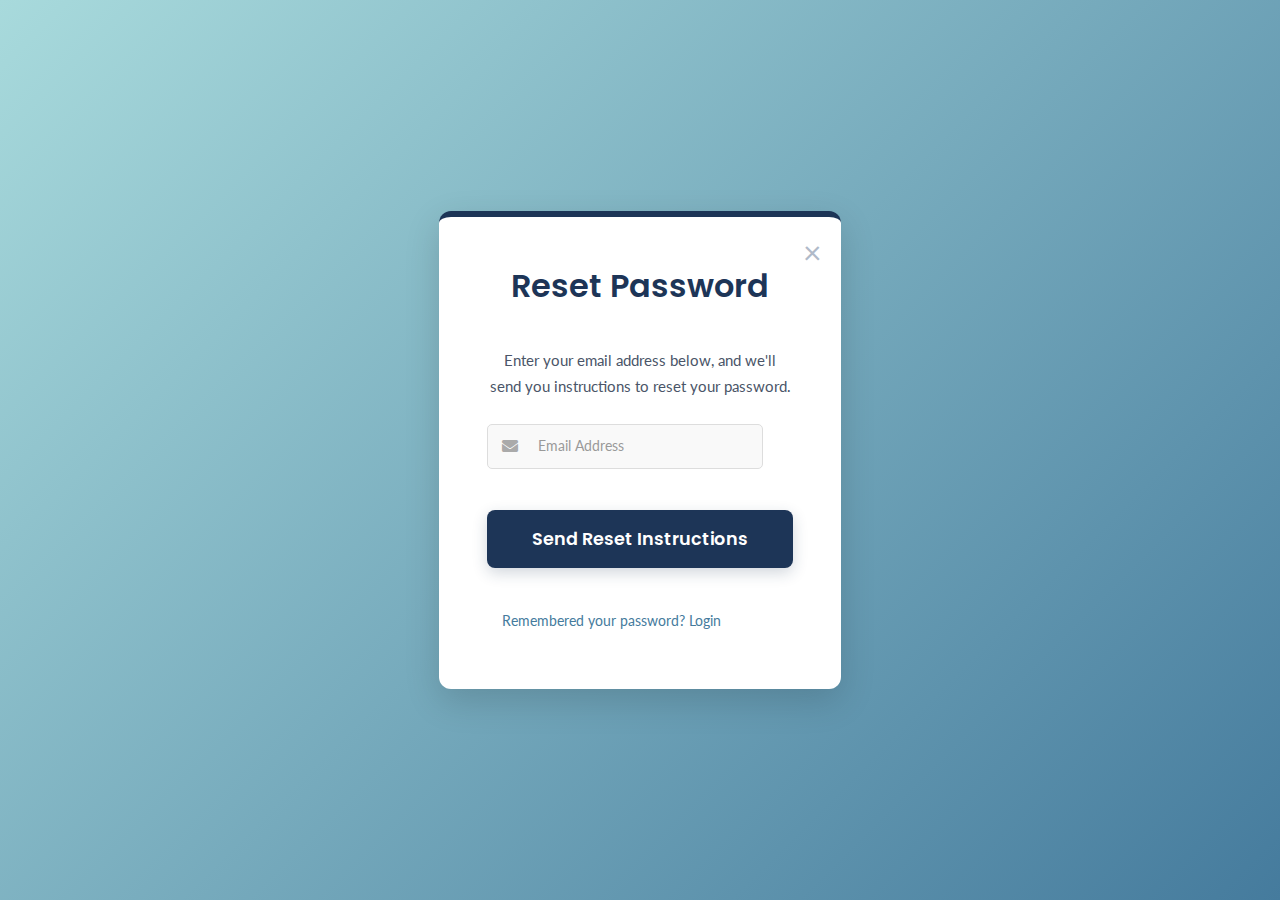
<file: forgot-password.html>
<!DOCTYPE html>
<html lang="en">
<head>
    <meta charset="UTF-8">
    <meta name="viewport" content="width=device-width, initial-scale=1.0">
    <meta http-equiv="X-UA-Compatible" content="ie=edge">
    <title>Reset Password - OUR RAJSHAHI</title>

    <link href="https://fonts.googleapis.com/css2?family=Poppins:wght@400;500;600;700&family=Lato:wght@300;400;700&display=swap" rel="stylesheet">
    <link rel="stylesheet" href="https://cdnjs.cloudflare.com/ajax/libs/font-awesome/5.15.4/css/all.min.css" integrity="sha512-1ycn6IcaQQ40/MKBW2W4Rhis/DbILU74C1vSrLJxCq57o941Ym01SwNsOMqvEBFlcgUa6xLiPY/NS5R+E6ztJQ==" crossorigin="anonymous" referrerpolicy="no-referrer" />

    <link rel="stylesheet" href="style.css">

</head>
<body class="auth-page-background">
    <div class="auth-container">
        <div class="auth-content">
            <a href="index.html" class="close-auth" aria-label="Back to Home">×</a>
            <h2 id="forgot-password-heading">Reset Password</h2>
            <form onsubmit="event.preventDefault(); requestPasswordReset();">
                 <p>Enter your email address below, and we'll send you instructions to reset your password.</p>
                <div class="form-group">
                    <input type="email" id="reset-email" placeholder=" " required>
                    <label for="reset-email">Email Address</label>
                    <i class="fas fa-envelope"></i>
                </div>
                <button type="submit" class="button-base button-primary">Send Reset Instructions</button>
                 <div class="auth-links">
                     <a href="login.html">Remembered your password? Login</a>
                </div>
            </form>
            <div id="reset-message" class="info-message" style="display: none;"></div>
        </div>
    </div>

    <script src="script.js"></script>

</body>
</html>
</file>
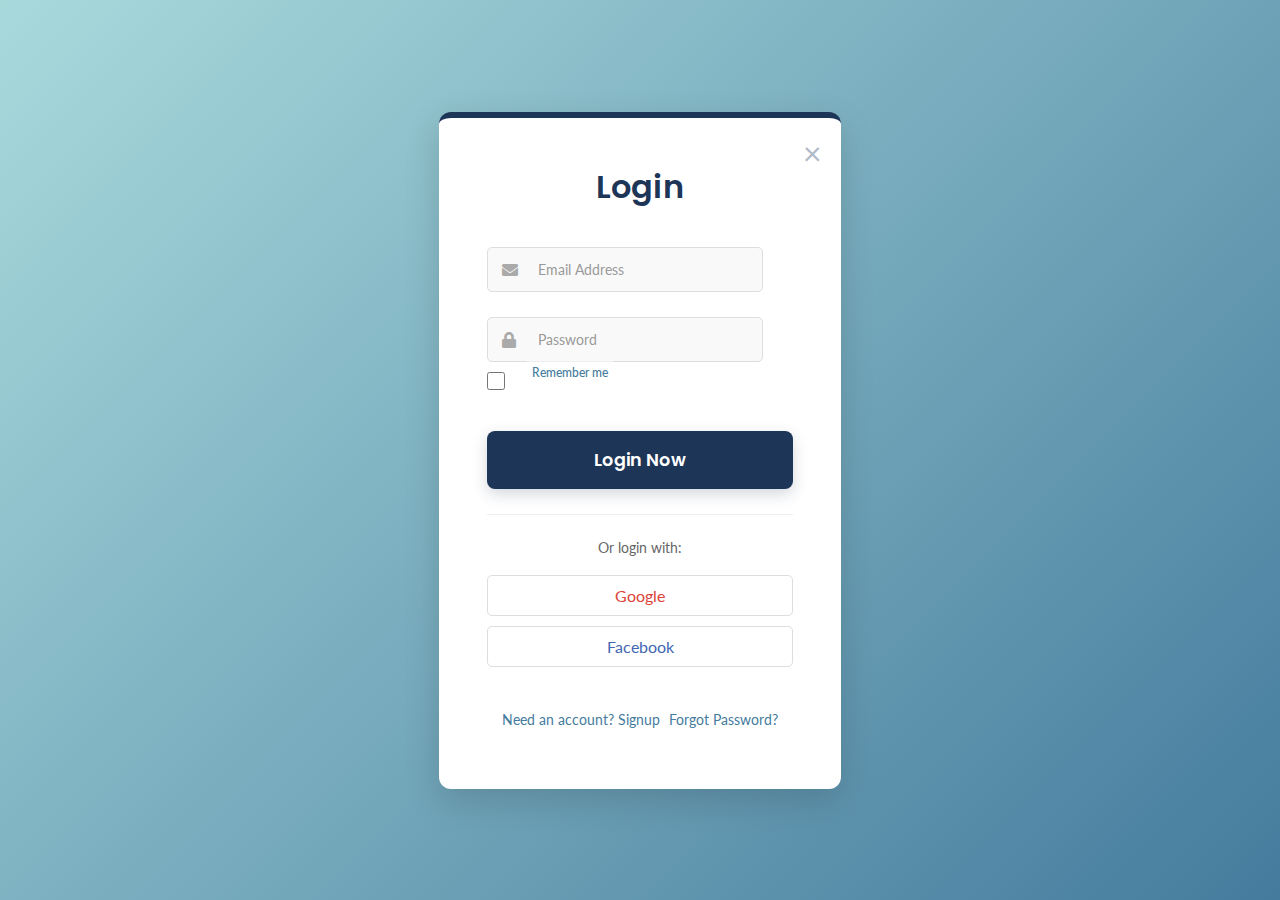
<file: login.html>
<!DOCTYPE html>
<html lang="en">
<head>
    <meta charset="UTF-8">
    <meta name="viewport" content="width=device-width, initial-scale=1.0">
    <meta http-equiv="X-UA-Compatible" content="ie=edge">
    <title>Login - OUR RAJSHAHI</title>

    <link href="https://fonts.googleapis.com/css2?family=Poppins:wght@400;500;600;700&family=Lato:wght@300;400;700&display=swap" rel="stylesheet">
    <link rel="stylesheet" href="https://cdnjs.cloudflare.com/ajax/libs/font-awesome/5.15.4/css/all.min.css" integrity="sha512-1ycn6IcaQQ40/MKBW2W4Rhis/DbILU74C1vSrLJxCq57o941Ym01SwNsOMqvEBFlcgUa6xLiPY/NS5R+E6ztJQ==" crossorigin="anonymous" referrerpolicy="no-referrer" />

    <link rel="stylesheet" href="style.css">

</head>
<body class="auth-page-background">
    <div class="auth-container">
        <div class="auth-content">
            <a href="index.html" class="close-auth" aria-label="Back to Home">×</a>
            <h2 id="login-heading">Login</h2>
            <form onsubmit="event.preventDefault(); login();">
                <div class="form-group">
                    <input type="email" id="login-email" placeholder=" " required>
                    <label for="login-email">Email Address</label>
                    <i class="fas fa-envelope"></i>
                    </div>
                <div class="form-group">
                    <input type="password" id="login-password" placeholder=" " required>
                    <label for="login-password">Password</label>
                    <i class="fas fa-lock"></i>
                </div>
                <div class="form-group remember-me">
                    <input type="checkbox" id="remember-me">
                    <label for="remember-me">Remember me</label>
                </div>
                <button type="submit" class="button-base button-primary">Login Now</button>
                <div class="social-login">
                    <p>Or login with:</p>
                    <button type="button" class="button-social google" onclick="alert('Google login not implemented yet!');">Google</button>
                    <button type="button" class="button-social facebook" onclick="alert('Facebook login not implemented yet!');"> Facebook</button>
                </div>
                <div class="auth-links">
                    <a href="signup.html">Need an account? Signup</a>
                    <a href="forgot-password.html">Forgot Password?</a>
                </div>
            </form>
        </div>
    </div>

    <script src="script.js"></script>

</body>
</html>
</file>
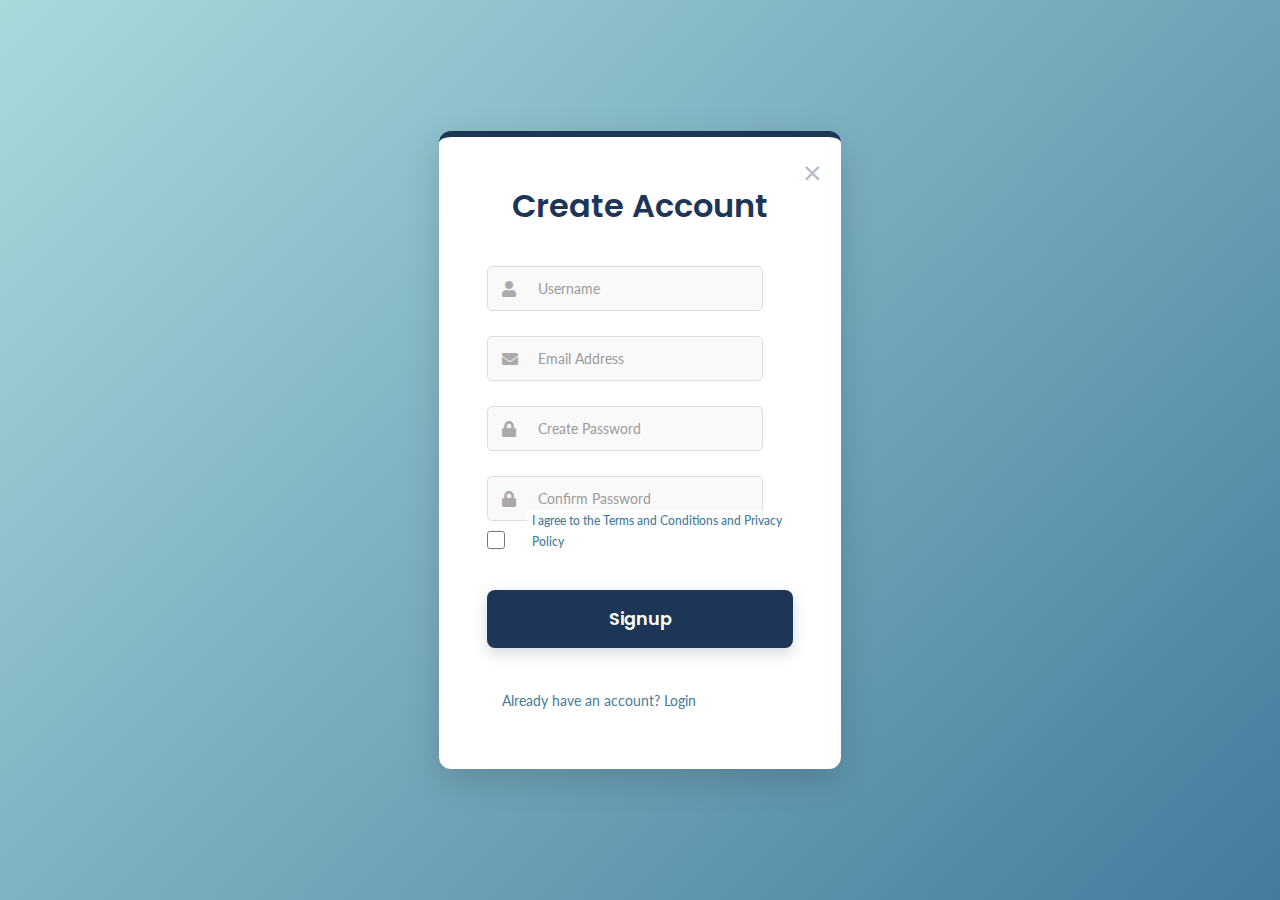
<file: signup.html>
<!DOCTYPE html>
<html lang="en">
<head>
    <meta charset="UTF-8">
    <meta name="viewport" content="width=device-width, initial-scale=1.0">
    <meta http-equiv="X-UA-Compatible" content="ie=edge">
    <title>Signup - OUR RAJSHAHI</title>

    <link href="https://fonts.googleapis.com/css2?family=Poppins:wght@400;500;600;700&family=Lato:wght@300;400;700&display=swap" rel="stylesheet">
    <link rel="stylesheet" href="https://cdnjs.cloudflare.com/ajax/libs/font-awesome/5.15.4/css/all.min.css" integrity="sha512-1ycn6IcaQQ40/MKBW2W4Rhis/DbILU74C1vSrLJxCq57o941Ym01SwNsOMqvEBFlcgUa6xLiPY/NS5R+E6ztJQ==" crossorigin="anonymous" referrerpolicy="no-referrer" />

    <link rel="stylesheet" href="style.css">

</head>
<body class="auth-page-background">
    <div class="auth-container">
        <div class="auth-content">
            <a href="index.html" class="close-auth" aria-label="Back to Home">×</a>
            <h2 id="signup-heading">Create Account</h2>
            <form onsubmit="event.preventDefault(); signup();">
                <div class="form-group">
                    <input type="text" id="signup-username" placeholder=" " required>
                    <label for="signup-username">Username</label>
                    <i class="fas fa-user"></i>
                </div>
                <div class="form-group">
                    <input type="email" id="signup-email" placeholder=" " required>
                    <label for="signup-email">Email Address</label>
                    <i class="fas fa-envelope"></i>
                </div>
                <div class="form-group">
                    <input type="password" id="signup-password" placeholder=" " required onkeyup="checkPasswordStrength()">
                    <label for="signup-password">Create Password</label>
                    <i class="fas fa-lock"></i>
                    <div id="password-strength" class="password-strength"></div>
                </div>
                <div class="form-group">
                    <input type="password" id="signup-confirm-password" placeholder=" " required>
                    <label for="signup-confirm-password">Confirm Password</label>
                    <i class="fas fa-lock"></i>
                </div>
                <div class="form-group terms-checkbox">
                    <input type="checkbox" id="terms-agree" required>
                    <label for="terms-agree">I agree to the <a href="terms.html">Terms and Conditions</a> and <a href="privacy.html">Privacy Policy</a></label>
                </div>
                <button type="submit" class="button-base button-primary">Signup</button>
                <div class="auth-links">
                    <a href="login.html">Already have an account? Login</a>
                </div>
            </form>
        </div>
    </div>

    <script src="script.js"></script>

</body>
</html>
</file>
<file: style.css>
/* --- CSS Variables --- */
:root {
    --primary-color: #004d4d; /* Dark Teal */
    --secondary-color: #ff6d3d; /* Orange */
    --accent-color: #ffc107; /* Gold */
    --light-bg: #f8f9fa;
    --white-color: #ffffff;
    --dark-text: #2d3748;
    --medium-text: #4a5568;
    --light-text: #6b7280;
    --border-color: #e2e8f0;
    --shadow-light: rgba(0, 77, 77, 0.08);
    --shadow-medium: rgba(0, 77, 77, 0.12);
    --header-height: 65px; /* Approximate */

    /* New colors for Auth pages */
    --auth-primary-color: #1d3557; /* Darker blue for primary action */
    --auth-secondary-color: #457b9d; /* Medium blue for links/focus */
}

/* --- GLOBAL STYLES & RESETS --- */
* {
    box-sizing: border-box;
    margin: 0;
    padding: 0;
    scroll-behavior: smooth;
}
html {
    font-size: 16px; /* Base font size */
}
body {
    font-family: 'Lato', Arial, sans-serif;
    line-height: 1.75; /* Slightly increased for readability */
    /* Updated background image to be more transparent */
    background: linear-gradient(rgba(0, 0, 0, 0.3), rgba(0, 0, 0, 0.3)), url('https://i.pinimg.com/originals/34/72/d2/3472d26627e6f3662da413e6099a7db0.jpg');
    background-size: cover;
    background-position: center;
    background-attachment: fixed; /* Use 'scroll' if mobile issues arise */
    background-color: #eef2f7; /* Fallback color */
    color: var(--dark-text);
    overflow-x: hidden;
    -webkit-font-smoothing: antialiased;
    -moz-osx-font-smoothing: grayscale;
}

/* Background for auth pages, matching main pages */
body.auth-page-background {
    /* Use the same background image as main pages, more transparent */
    background: linear-gradient(135deg, #a8dadc, #457b9d); /* A subtle, modern gradient */
    display: flex;
    align-items: center;
    justify-content: center;
    min-height: 100vh;
    width: 100%;
}

/* --- Rest of the CSS remains unchanged --- */
/* (Including all other selectors, media queries, etc.) */

/* --- UTILITIES & HELPERS --- */
h1, h2, h3 {
    font-family: 'Poppins', sans-serif;
    font-weight: 600;
    color: var(--primary-color);
    margin-bottom: 1.2rem; /* Increased margin */
    line-height: 1.3;
}
h2 { font-size: 1.75rem; }
h3 { font-size: 1.4rem; }

img {
    max-width: 100%;
    height: auto;
    display: block;
}
a {
    color: var(--secondary-color);
    text-decoration: none;
    transition: color 0.25s ease;
}
a:hover {
    color: #e65a2b; /* Darker orange */
}
button {
    cursor: pointer;
    font-family: inherit;
    border: none;
    background: none;
    transition: background-color 0.25s ease, transform 0.2s ease, box-shadow 0.25s ease;
}
/* Consistent Button Base Style */
.button-base {
    display: inline-block;
    padding: 0.75rem 1.75rem; /* Consistent padding */
    border-radius: 50px;
    font-family: 'Poppins', sans-serif;
    font-weight: 500; /* Adjusted weight */
    font-size: 0.95rem; /* Consistent size */
    text-align: center;
    cursor: pointer;
    border: none;
    transition: background-color 0.3s ease, transform 0.2s ease, box-shadow 0.3s ease;
    box-shadow: 0 3px 10px rgba(0, 0, 0, 0.15);
    white-space: nowrap;
}
.button-primary {
    background-color: var(--primary-color);
    color: var(--white-color);
}
.button-primary:hover {
    background-color: #003838; /* Darker teal */
    transform: translateY(-2px);
    box-shadow: 0 5px 15px rgba(0, 0, 0, 0.2);
}
.button-secondary {
    background-color: var(--secondary-color);
    color: var(--white-color);
}
.button-secondary:hover {
    background-color: #e65a2b; /* Darker orange */
    transform: translateY(-2px);
    box-shadow: 0 5px 15px rgba(0, 0, 0, 0.2);
}
.button-accent {
    background-color: var(--accent-color);
    color: #333;
}
.button-accent:hover {
    background-color: #e0a800;
    transform: translateY(-2px);
    box-shadow: 0 5px 15px rgba(0, 0, 0, 0.2);
}

/* Screen reader only class */
.sr-only {
    position: absolute; width: 1px; height: 1px;
    padding: 0; margin: -1px; overflow: hidden;
    clip: rect(0, 0, 0, 0); white-space: nowrap; border-width: 0;
}

/* Input Focus Style */
input:focus, textarea:focus, button:focus-visible {
    outline: none;
    box-shadow: 0 0 0 3px rgba(255, 109, 61, 0.3); /* Using secondary color for focus ring */
    border-color: var(--secondary-color) !important; /* Ensure border color changes */
}
/* Style for floating labels */
.form-group { position: relative; margin-bottom: 2rem; }
.form-group input {
    width: 100%; padding: 1rem 1rem 1rem 3rem; /* Adjusted padding */
    border-radius: 8px; border: 1px solid var(--border-color);
    font-size: 1rem; font-family: 'Lato', sans-serif;
    transition: border-color 0.3s ease, box-shadow 0.3s ease, background-color 0.3s ease;
    background-color: var(--light-bg);
}
 .form-group label { /* Floating Label Style */
    position: absolute; top: 1rem; left: 3rem; color: var(--light-text);
    font-size: 1rem; transition: all 0.25s ease-out; pointer-events: none;
    background-color: var(--light-bg); padding: 0 0.4rem;
}
.form-group input:focus + label,
.form-group input:not(:placeholder-shown) + label {
    top: -0.75rem; left: 2.7rem; font-size: 0.8rem;
    color: var(--secondary-color); background-color: var(--white-color);
    font-weight: 500;
}
.form-group i {
    position: absolute; top: 50%; left: 1rem; transform: translateY(-50%);
    color: #a0aec0; /* Lighter icon color */
    transition: color 0.3s ease; font-size: 1.1rem;
}
.form-group input:focus ~ i { color: var(--secondary-color); }

/* --- PRELOADER --- */
.preloader {
    position: fixed; top: 0; left: 0; width: 100%; height: 100%;
    background: var(--primary-color); display: flex; align-items: center;
    justify-content: center; z-index: 10000;
    transition: opacity 0.6s ease, visibility 0.6s ease;
    visibility: visible; opacity: 1;
}
.preloader.hidden { opacity: 0; visibility: hidden; }
.preloader img { width: 65px; animation: pulse 1.4s infinite ease-in-out; }

/* --- HERO SECTION --- */
.hero {
    position: relative; height: 100vh; min-height: 550px;
    display: flex; flex-direction: column; align-items: center;
    justify-content: center; text-align: center; color: var(--white-color);
    overflow: hidden; padding: 0 1.5rem; /* Added padding */
}
#particles-js {
    position: absolute; top: 0; left: 0; width: 100%; height: 100%;
    z-index: 0; background-color: transparent;
}
.hero h1 {
    font-size: clamp(2.8rem, 7vw, 4.5rem); /* Slightly larger */
    font-weight: 700; margin-bottom: 1.5rem; z-index: 1; color: var(--white-color);
    text-shadow: 2px 3px 10px rgba(0, 0, 0, 0.6); letter-spacing: 1.5px;
    display: inline-block; position: relative;
}
.hero h1 .typing-cursor {
    display: inline-block; width: 4px; height: clamp(2.8rem, 7vw, 4.5rem);
    background-color: var(--accent-color); margin-left: 10px;
    animation: blink 0.7s infinite; position: relative; bottom: -6px;
    opacity: 1; box-shadow: 0 0 8px var(--accent-color);
}
.hero h1 .typing-cursor.hidden { opacity: 0; }
.hero p {
    font-size: clamp(1.1rem, 3vw, 1.6rem); /* Slightly larger */
    margin-bottom: 3rem; z-index: 1; max-width: 700px; /* Wider max-width */
    font-weight: 300; text-shadow: 1px 1px 6px rgba(0, 0, 0, 0.5);
    opacity: 0; /* Start hidden for animation */
    animation: fadeInUpP 1s ease-out 0.5s backwards; /* Renamed animation */
    animation-play-state: paused; /* Controlled by JS */
}
.hero .cta-button {
    /* Inherits from .button-base, .button-secondary */
    padding: 1rem 4rem; /* Larger padding */
    font-size: 1.15rem;
    z-index: 1;
    opacity: 0; /* Start hidden for animation */
    transition: background 0.3s ease, transform 0.3s ease, box-shadow 0.3s ease, opacity 0.5s ease;
    display: none; /* Hide initially, shown by JS */
}
.hero .cta-button:hover {
    transform: translateY(-4px) scale(1.05); /* More pronounced hover */
    box-shadow: 0 7px 22px rgba(0, 0, 0, 0.3);
}

/* --- HEADER --- */
header {
    background: rgba(0, 45, 45, 0.88); /* Slightly adjusted opacity/color */
    backdrop-filter: blur(15px); color: var(--white-color);
    padding: 0.7rem 2rem; display: flex; align-items: center;
    justify-content: space-between; box-shadow: 0 4px 25px rgba(0, 0, 0, 0.25);
    position: sticky; top: 0; z-index: 1000; /* Ensure header is sticky at the top */
    border-bottom: 1px solid rgba(255, 255, 255, 0.15);
    height: var(--header-height);
}
header img {
    width: 45px; height: 45px; animation: rotate 12s linear infinite;
    flex-shrink: 0; margin-right: 1rem;
}
header h1 {
    font-size: clamp(1.4rem, 4vw, 1.9rem); font-weight: 600;
    letter-spacing: 1.5px; color: var(--white-color);
    text-shadow: 1px 1px 3px rgba(0, 0, 0, 0.4); margin: 0; /* Removed margin */
    white-space: nowrap; overflow: hidden; text-overflow: ellipsis;
    flex-grow: 1; text-align: left; /* Align left */
}

/* Search Bar Styling */
.search-bar {
    display: flex;
    align-items: center;
    background-color: rgba(255, 255, 255, 0.15);
    border-radius: 50px;
    padding: 0.4rem 0.5rem;
    margin: 0 1.5rem; /* Space from logo and buttons */
    flex-grow: 2; /* Allows it to take more space */
    max-width: 400px; /* Limit max width */
    transition: background-color 0.3s ease, box-shadow 0.3s ease;
}

.search-bar:focus-within {
    background-color: rgba(255, 255, 255, 0.25);
    box-shadow: 0 0 0 3px rgba(255, 193, 7, 0.3); /* Accent color glow on focus */
}

.search-bar input {
    border: none;
    background: transparent;
    color: var(--white-color);
    font-size: 0.95rem;
    padding: 0.3rem 0.7rem;
    flex-grow: 1;
    outline: none;
}

.search-bar input::placeholder {
    color: rgba(255, 255, 255, 0.7);
}

.search-bar button {
    background-color: var(--accent-color);
    color: #333;
    border: none;
    border-radius: 50%;
    width: 35px;
    height: 35px;
    display: flex;
    align-items: center;
    justify-content: center;
    font-size: 1.1rem;
    transition: background-color 0.3s ease, transform 0.2s ease;
    flex-shrink: 0;
}

.search-bar button:hover {
    background-color: #e0a800;
    transform: scale(1.05);
}


.auth-buttons { display: flex; gap: 1rem; flex-shrink: 0; }
.auth-buttons a, .profile-icon { /* Adjusted selector to include links */
    /* Inherits from .button-base, .button-secondary */
    padding: 0.6rem 1.4rem; /* Adjusted padding */
    font-size: 0.9rem;
    box-shadow: 0 2px 8px rgba(0, 0, 0, 0.2);
}
 .auth-buttons a:hover, .profile-icon:hover { /* Adjusted selector */
    box-shadow: 0 4px 12px rgba(0, 0, 0, 0.3);
}
.profile-icon { display: none; position: relative; flex-shrink: 0; align-items: center; }
.profile-dropdown {
    display: none; position: absolute; top: calc(100% + 12px); right: 0;
    background: rgba(0, 50, 50, 0.98); backdrop-filter: blur(8px);
    border-radius: 10px; box-shadow: 0 8px 20px rgba(0, 0, 0, 0.4);
    padding: 0.6rem; z-index: 1001; min-width: 130px; overflow: hidden;
    border: 1px solid rgba(255, 255, 255, 0.1);
}
.profile-dropdown button {
    background: none; color: var(--white-color); border: none;
    padding: 0.8rem 1.1rem; width: 100%; text-align: left; cursor: pointer;
    font-family: 'Lato', sans-serif; font-size: 0.95rem; border-radius: 6px;
    transition: background-color 0.2s ease; display: block;
}
.profile-dropdown button:hover { background: var(--secondary-color); }

/* --- AUTHENTICATION PAGES (Login/Signup/Forgot Password) --- */
.auth-container {
    width: 100%;
    max-width: 450px; /* Consistent width */
    margin: 2rem auto; /* Center with margin */
    padding: 1.5rem; /* Padding around the container */
    box-sizing: border-box;
}
.auth-content {
    background: var(--white-color); padding: 3rem; /* Increased padding */
    border-radius: 12px; /* Slightly softer radius */
    width: 100%;
    animation: fadeInUpAuth 0.4s ease-out forwards; /* Renamed animation */
    position: relative;
    box-shadow: 0 12px 35px rgba(0, 0, 0, 0.15); /* Softer shadow */
    border-top: 6px solid var(--auth-primary-color);
    box-sizing: border-box;
}
.auth-content h2 {
    font-size: 2rem; margin-bottom: 2.5rem; /* More space below heading */
    color: var(--auth-primary-color); text-align: center; font-weight: 600;
}
/* Form submit button styling */
.auth-content button[type="submit"] {
     /* Inherits from .button-base, .button-primary */
    width: 100%; padding: 1rem; /* Larger padding */
    font-size: 1.1rem; font-weight: 600; margin-top: 1rem;
    border-radius: 8px; /* Match input radius */
    background-color: var(--auth-primary-color);
    color: var(--white-color);
    box-shadow: 0 5px 15px rgba(29, 53, 87, 0.2);
}
.auth-content button[type="submit"]:hover {
    background-color: #132a45; /* Slightly darker on hover */
    transform: translateY(-2px); /* Slight lift on hover */
    box-shadow: 0 7px 20px rgba(29, 53, 87, 0.3);
}
.auth-content button[type="submit"]:active {
    transform: translateY(0);
    box-shadow: 0 3px 10px rgba(29, 53, 87, 0.2);
}
/* Close button styling */
.auth-content .close-auth { /* Renamed from .close */
    position: absolute; top: 1rem; right: 1rem;
    font-size: 2rem; line-height: 1; cursor: pointer;
    color: #b0bac9; transition: color 0.25s ease, transform 0.2s ease;
    background: none; border: none; padding: 0.2rem; text-decoration: none;
}
.auth-content .close-auth:hover { color: var(--auth-primary-color); transform: scale(1.1); }
/* Links inside the auth forms */
.auth-content .auth-links { margin-top: 2rem; text-align: center;
    display: flex;
    justify-content: space-between;
    width: 100%;
    padding: 0 15px;
    box-sizing: border-box;
}
.auth-content .auth-links a {
    color: var(--auth-secondary-color); text-decoration: none; font-size: 0.9rem;
    margin: 0.5rem 0; display: block;
}
.auth-content .auth-links a:hover { color: #0056b3; text-decoration: underline; }

/* Specific text for forgot password form */
#forgot-password-heading + form p { /* Target p directly after heading in form */
    text-align: center;
    margin-bottom: 1.5rem;
    color: var(--medium-text);
    font-size: 0.95rem;
}

/* Auth Page Form Group Styles*/
.auth-content .form-group {
    margin-bottom: 25px; /* Increase space for better visual separation */
}

.auth-content .form-group input {
    width: calc(100% - 30px); /* Account for padding */
    padding: 12px 15px 12px 45px; /* Adjusted padding-left for icon */
    border: 1px solid #ddd;
    border-radius: 5px;
    font-size: 1rem;
    color: #333;
    background-color: #f9f9f9;
    transition: all 0.3s ease;
}

.auth-content .form-group input::placeholder { /* Added placeholder style */
    color: #a0aec0; /* A slightly darker gray for better visibility */
}

.auth-content .form-group input:focus {
    outline: none;
    border-color: var(--auth-secondary-color); /* Highlight border on focus */
    box-shadow: 0 0 0 3px rgba(69, 123, 157, 0.25); /* Subtle glow */
    background-color: #fff;
}

.auth-content .form-group label {
    position: absolute;
    left: 45px; /* Adjusted left position to accommodate icon */
    top: 50%;
    transform: translateY(-50%);
    color: #999;
    pointer-events: none;
    transition: all 0.3s ease;
    font-size: 0.9rem;
    background-color: transparent; /* Ensure no background for initial state */
}

.auth-content .form-group input:focus + label,
.auth-content .form-group input:not(:placeholder-shown) + label {
    top: 0;
    left: 40px; /* Adjusted left position for floated label */
    font-size: 0.75rem;
    color: var(--auth-secondary-color);
    background-color: #fff;
    padding: 0 5px;
    transform: translateY(-50%);
    z-index: 1; /* Ensure label is above input when moved */
}

.auth-content .form-group i {
    position: absolute;
    left: 15px; /* Changed from right to left */
    top: 50%;
    transform: translateY(-50%);
    color: #aaa;
    font-size: 1rem;
}

/* Social Login*/
.social-login {
    margin-top: 25px;
    text-align: center;
    border-top: 1px solid #eee; /* Separator line */
    padding-top: 20px;
}

.social-login p {
    margin-bottom: 15px;
    color: #666;
    font-size: 0.9rem;
}

.button-social {
    background-color: #fff;
    border: 1px solid #ddd;
    color: #555;
    margin-bottom: 10px;
    display: flex;
    align-items: center;
    justify-content: center;
    width: 100%;
    padding: 10px 20px;
    border-radius: 5px;
    font-size: 1rem;
    transition: all 0.3s ease;
}

.button-social i {
    margin-right: 10px;
    font-size: 1.2rem;
}

.button-social.google {
    color: #db4437;
}

.button-social.facebook {
    color: #4267B2;
}

.button-social:hover {
    border-color: var(--auth-secondary-color);
    box-shadow: 0 2px 5px rgba(0,0,0,0.1);
}

/* Checkbox Styles (Remember me, Terms and Conditions)*/
.remember-me, .terms-checkbox {
    display: flex;
    align-items: center;
    margin-top: -15px; /* Adjust if needed to align with other elements */
    margin-bottom: 20px;
    font-size: 0.9rem;
    color: #666;
}

.remember-me input[type="checkbox"],
.terms-checkbox input[type="checkbox"] {
    margin-right: 10px;
    width: 18px; /* Slightly increase width */
    height: 18px; /* Slightly increase height */
    transform: scale(1); /* Reset scale as width/height directly set */
    accent-color: var(--auth-secondary-color);
}

.terms-checkbox label a {
    color: var(--auth-secondary-color);
    text-decoration: none;
}

.terms-checkbox label a:hover {
    text-decoration: underline;
}

/* Password strength indicator*/
.password-strength {
    margin-top: 5px; /* Reduced margin */
    font-size: 0.85rem;
    text-align: left;
    padding: 4px 8px; /* Add padding */
    border-radius: 4px; /* Add border-radius */
    font-weight: 500;
    display: inline-block; /* To allow padding/border */
}

.password-strength.weak {
    color: #fff;
    background-color: #dc3545; /* Red background */
}
.password-strength.medium {
    color: #333;
    background-color: #ffc107; /* Orange background */
}
.password-strength.strong {
    color: #fff;
    background-color: #28a745; /* Green background */
}

/* Info/Success Message*/
.info-message {
    margin-top: 20px;
    padding: 15px;
    border-radius: 5px;
    font-size: 0.95rem;
    line-height: 1.4;
    text-align: center;
    background-color: #e6f7ff; /* Light blue */
    border: 1px solid #99d6ff;
    color: #0056b3;
    font-weight: 500;
}

/* --- NAVIGATION MENU --- */
nav {
    background: rgba(0, 60, 60, 0.97); /* Slightly adjusted */
    backdrop-filter: blur(12px); padding: 0.5rem 1rem; /* Reduced padding */
    box-shadow: 0 5px 20px rgba(0, 0, 0, 0.2);
    text-align: center; border-top: 1px solid rgba(255,255,255,0.1);
    position: sticky; /* Make navigation sticky */
    top: var(--header-height); /* Position below the header */
    z-index: 999; /* Ensure it stays above main content but below header */
}
nav a {
    color: rgba(255, 255, 255, 0.9); text-decoration: none;
    margin: 0 1.5rem; font-family: 'Poppins', sans-serif;
    font-size: 1rem; font-weight: 500; position: relative;
    transition: color 0.3s ease; padding: 0.8rem 0.2rem; /* Added vertical padding */
    display: inline-block;
}
nav a:hover, nav a.active {
    color: var(--accent-color);
}
nav a::after { /* Underline effect */
    content: ''; position: absolute; width: 0; height: 3px;
    background: var(--accent-color); bottom: 5px; /* Adjusted position */
    left: 50%; transform: translateX(-50%);
    transition: width 0.35s ease-out; border-radius: 2px;
}
nav a:hover::after { width: 60%; }
nav a.active::after { width: 80%; /* More prominent for active */ }
.hamburger {
    display: none; font-size: 1.9rem; color: var(--white-color);
    cursor: pointer; background: none; border: none;
    padding: 0.5rem; line-height: 1; flex-shrink: 0;
     transition: transform 0.2s ease;
}
.hamburger:hover { transform: scale(1.1); }
.nav-menu { display: flex; justify-content: center; align-items: center; list-style: none; padding-left: 0; } /* Added padding-left: 0 */
.nav-menu.active { /* Mobile menu */
    display: flex; flex-direction: column; position: absolute;
    top: var(--header-height); /* Position below the sticky header */
    left: 0; width: 100%;
    background: rgba(0, 50, 50, 0.98); backdrop-filter: blur(10px);
    padding: 1rem 0; border-top: 1px solid rgba(255, 255, 255, 0.15);
    box-shadow: 0 8px 15px rgba(0,0,0,0.25); animation: fadeInNav 0.3s ease-out; /* Renamed animation */
}
.nav-menu.active a { margin: 0.9rem 0; width: 100%; padding: 0.5rem 1rem; }
.nav-menu.active a::after { bottom: 2px; }

/* --- CAROUSEL --- */
.carousel {
    position: relative; max-width: 1320px; /* Wider carousel */
    margin: 3.5rem auto; overflow: hidden; border-radius: 16px; /* Softer radius */
    box-shadow: 0 12px 35px rgba(0, 0, 0, 0.18);
}
.carousel-inner { display: flex; transition: transform 0.7s ease-in-out; }
.carousel-item {
    min-width: 100%; text-align: center; padding: 0;
    position: relative; color: var(--white-color); overflow: hidden;
}
.carousel-item::before { /* Gradient overlay */
    content: ''; position: absolute; top: 0; left: 0; width: 100%; height: 100%;
    background: linear-gradient(rgba(0, 0, 0, 0.05), rgba(0, 0, 0, 0.65)); z-index: 1;
}
.carousel-item img {
    display: block; width: 100%; height: 450px; /* Taller images */
    object-fit: cover; border-radius: 0; margin-bottom: 0;
    transition: transform 0.6s ease;
}
.carousel-item:hover img { transform: scale(1.08); }
.carousel-item-content {
    position: absolute; bottom: 0; left: 0; width: 100%;
    padding: 2.5rem 3rem; /* More padding */
    z-index: 2; text-align: left; box-sizing: border-box;
}
.carousel-item h3 {
    font-size: 2.2rem; margin-bottom: 1rem; color: var(--white-color);
    text-shadow: 1px 2px 5px rgba(0, 0, 0, 0.6); font-weight: 600;
}
.carousel-item p {
    font-size: 1.15rem; margin-bottom: 1.8rem; color: rgba(255, 255, 255, 0.95);
    max-width: 75%; line-height: 1.6;
}
.carousel-item a.explore-button-carousel { /* Use button classes */
    /* Inherits .button-base, .button-accent */
    padding: 0.8rem 2.5rem;
}
.carousel-prev, .carousel-next {
    position: absolute; top: 50%; transform: translateY(-50%);
    background: rgba(0, 0, 0, 0.45); color: var(--white-color);
    padding: 0; /* Remove padding, use width/height */
    cursor: pointer; font-size: 1.8rem; border: none; border-radius: 50%;
    transition: background 0.3s ease, transform 0.2s ease; z-index: 3; line-height: 1;
    width: 50px; height: 50px; /* Larger controls */
    display: flex; align-items: center; justify-content: center;
}
.carousel-prev:hover, .carousel-next:hover {
    background: rgba(0, 0, 0, 0.75); transform: translateY(-50%) scale(1.05);
}
.carousel-prev { left: 20px; }
.carousel-next { right: 20px; }
.carousel-dots {
    position: absolute; bottom: 25px; left: 50%; transform: translateX(-50%);
    display: flex; gap: 1rem; z-index: 3;
}
.carousel-dot {
    width: 13px; height: 13px; background: rgba(255, 255, 255, 0.45);
    border-radius: 50%; cursor: pointer;
    transition: background 0.3s ease, transform 0.2s ease;
    border: 1px solid rgba(0, 0, 0, 0.25);
}
.carousel-dot.active { background: var(--accent-color); transform: scale(1.15); }

/* --- MAIN CONTENT CONTAINER & SECTIONS --- */
.container {
    max-width: 1320px; margin: 4.5rem auto; /* Increased top/bottom margin */
    padding: 3rem; background: rgba(255, 255, 255, 0.98);
    border-radius: 20px; box-shadow: 0 15px 45px rgba(0, 0, 0, 0.12);
    display: grid; grid-template-columns: repeat(auto-fit, minmax(300px, 1fr));
    gap: 3rem; /* Increased gap */
    animation: fadeInContainer 1s ease-out; /* Renamed animation */
}
.section {
    background: var(--white-color); border-radius: 12px; /* Softer radius */
    box-shadow: 0 6px 20px var(--shadow-light); /* Refined shadow */
    overflow: hidden;
    transition: transform 0.35s ease-out, box-shadow 0.35s ease-out;
    display: flex; flex-direction: column; position: relative;
    opacity: 0; animation: fadeInUpSection 0.6s ease-out forwards; /* Renamed animation */
    animation-play-state: paused; animation-delay: calc(0.1s * var(--index)); /* Slightly faster delay increment */
    border: 1px solid var(--border-color);
}
.section:hover {
    transform: translateY(-12px); /* Increased lift */
    box-shadow: 0 14px 35px var(--shadow-medium); /* Stronger hover shadow */
}
.section-image-wrapper {
    overflow: hidden; height: 220px; /* Increased height */
    position: relative;
}
.section img {
    width: 100%; height: 100%; object-fit: cover;
    border-radius: 0; margin-bottom: 0;
    transition: transform 0.45s ease-out; display: block;
}
.section:hover img { transform: scale(1.08); }
.section-content {
     padding: 2rem; /* Increased padding */
     text-align: center; flex-grow: 1; display: flex; flex-direction: column;
     justify-content: space-between;
}
.section h2 {
    color: var(--primary-color); font-size: 1.6rem; /* Adjusted size */
    font-weight: 600; margin-bottom: 1rem; /* Consistent margin */
}
.section-content p {
    font-size: 1rem; /* Standard size */
    color: var(--medium-text); line-height: 1.7; /* Consistent line height */
    margin-bottom: 1.8rem; flex-grow: 1;
}
.section .explore-button {
    /* Inherits .button-base, .button-primary */
    padding: 0.7rem 2rem;
    margin-top: auto; align-self: center;
}

/* --- FOOTER --- */
footer {
    background: linear-gradient(135deg, #003333, var(--primary-color)); /* Smoother gradient */
    color: #e2e8f0; padding: 5rem 2rem 2.5rem 2rem; /* Increased top padding */
    display: grid; grid-template-columns: repeat(auto-fit, minmax(300px, 1fr));
    gap: 3.5rem; /* Increased gap */
    border-top: 6px solid var(--secondary-color);
}
.footer-section { padding: 1.5rem; } /* Increased padding */
.footer-section.review {
    background: rgba(255, 255, 255, 0.07); /* Slightly more visible */
    border-radius: 12px; padding: 2.5rem; /* Increased padding */
    box-shadow: inset 0 1px 10px rgba(0,0,0,0.15);
}
.footer-section h3 {
    font-size: 1.7rem; margin-bottom: 1.8rem; /* Increased margin */
    color: yellow; font-weight: 600;
    text-align: center; letter-spacing: 0.8px;
}
.footer-section.contact-info, .footer-section.newsletter { text-align: center; }
.review-form, .newsletter-form { display: flex; flex-direction: column; align-items: center; }
.review-form p, .newsletter-form p {
    font-size: 1rem; color: #cbd5e0; margin-bottom: 1.8rem; /* Increased margin */
    text-align: center; max-width: 480px; line-height: 1.6;
}
.review-form input[type="email"],
.review-form input[type="file"],
.review-form textarea,
.newsletter-form input[type="email"] {
    width: 100%; max-width: 480px; padding: 1rem; /* Increased padding */
    margin-bottom: 1.4rem; border-radius: 8px;
    border: 1px solid rgba(255, 255, 255, 0.25);
    font-size: 1rem; font-family: 'Lato', sans-serif;
    background: rgba(255, 255, 255, 0.1); color: #e2e8f0;
    transition: border-color 0.3s ease, box-shadow 0.3s ease, background-color 0.3s ease;
}
.review-form input[type="file"] { padding: 0.8rem; }
.review-form input::placeholder, .review-form textarea::placeholder, .newsletter-form input::placeholder {
    color: rgba(226, 232, 240, 0.6); /* Lighter placeholder */
}
.review-form input:focus, .review-form textarea:focus, .newsletter-form input:focus {
    border-color: yellow !important; /* Ensure border changes */
    box-shadow: 0 0 0 3px rgba(255, 193, 7, 0.25);
    background-color: rgba(255, 255, 255, 0.15);
    outline: none; color: var(--white-color);
}
.review-form textarea { min-height: 110px; resize: vertical; }
.review-form .star-rating { margin-bottom: 1.8rem; display: flex; justify-content: center; gap: 0.8rem; }
.review-form .star-rating i {
    color: rgba(255, 255, 255, 0.35); font-size: 1.9rem;
    cursor: pointer; transition: color 0.25s ease, transform 0.2s ease;
}
.review-form .star-rating i:hover { transform: scale(1.18); color: rgba(255, 193, 7, 0.75); }
.review-form .star-rating i.active { color: var(--accent-color); }
.review-form #image-preview {
    max-width: 160px; max-height: 160px; margin-bottom: 1.8rem;
    border-radius: 8px; display: none;
    border: 2px dashed rgba(255, 255, 255, 0.35); padding: 6px;
    object-fit: cover;
}
 .review-form button[type="submit"], .newsletter-form button[type="submit"] {
     /* Inherits .button-base, .button-secondary */
     padding: 1rem 2.8rem; font-size: 1.1rem;
     font-weight: 600; margin-top: 0.5rem; /* Reduced margin-top */
 }
.review-form .custom-file-button {
    background: rgba(255, 255, 255, 0.2); color: #e2e8f0;
    margin-bottom: 1.2rem; width: auto; padding: 0.7rem 1.4rem;
    font-size: 0.9rem; border-radius: 6px;
     transition: background-color 0.2s ease; border: none; font-weight: 500;
}
.review-form .custom-file-button:hover { background: rgba(255, 255, 255, 0.3); }
.review-form .custom-file-button i { margin-right: 0.5rem; }

.review-form .progress-bar {
    width: 100%; max-width: 480px; height: 8px;
    background: rgba(255, 255, 255, 0.2); border-radius: 8px;
    margin-top: 1.8rem; display: none; overflow: hidden;
}
.review-form .progress-bar.active { display: block; }
.review-form .progress-bar::after {
    content: ''; display: block; width: 0; height: 100%;
    background: var(--secondary-color); border-radius: 8px;
    animation: progress 2s ease forwards;
}
.review-form .note { font-size: 0.9rem; color: #a0aec0; margin-top: 1.2rem; text-align: center; max-width: 480px; }
.contact-info p { margin-bottom: 1rem; font-size: 1.05rem; }
.contact-info i { margin-right: 10px; color: var(--accent-color); width: 20px; text-align: center;}
.contact-info a { color: var(--accent-color); text-decoration: none; transition: color 0.3s ease; font-weight: 400; }
.contact-info a:hover { color: var(--white-color); text-decoration: underline; }

/* --- MODIFIED: Social Icon Styling --- */
.social-icons {
    display: flex;
    justify-content: center;
    gap: 1rem; /* Adjusted gap */
    margin-top: 1.8rem;
}
.social-icons a {
    background-color: var(--white-color); /* White background */
    width: 45px; /* Square size */
    height: 45px; /* Square size */
    border-radius: 8px; /* Rounded corners */
    display: inline-flex; /* Use flex to center icon */
    align-items: center;
    justify-content: center;
    text-decoration: none;
    transition: background-color 0.3s ease; /* Transition background (optional) */
    box-shadow: 0 2px 5px rgba(0,0,0,0.1);
}
/* MODIFIED: Re-added styling for the i tag */
.social-icons a i {
    color: #333 !important; /* Dark icon color */
    font-size: 1.5rem; /* Icon size */
    transition: color 0.3s ease; /* Transition icon color */
    display: inline-block; /* Ensure icon takes space */
}

.social-icons a:hover {
    background-color: #f0f0f0; /* Optional: slight background change on hover */
}
/* MODIFIED: Re-added hover style for i tag */
.social-icons a:hover i {
    color: var(--secondary-color); /* Change icon color on hover */
}
/* --- End Social Icon Styling --- */

/* --- FLOATING ACTION BUTTON (FAB) --- */
.fab {
    position: fixed; bottom: 7rem; right: 2.2rem;
    background: var(--accent-color); color: #333;
    width: 60px; height: 60px; border-radius: 50%; cursor: pointer;
    font-size: 1.7rem; box-shadow: 0 6px 20px rgba(0, 0, 0, 0.3);
    transition: background 0.3s ease, transform 0.3s ease, box-shadow 0.3s ease;
    display: flex; align-items: center; justify-content: center;
    border: 3px solid var(--white-color); z-index: 998;
}
.fab:hover {
    background: #e0a800; transform: scale(1.1) rotate(18deg);
    box-shadow: 0 9px 28px rgba(0, 0, 0, 0.4);
}

/* --- BACK TO TOP BUTTON --- */
.back-to-top {
    position: fixed; bottom: 2.2rem; right: 2.2rem;
    background: var(--secondary-color); color: var(--white-color);
    width: 55px; height: 55px; border-radius: 50%; cursor: pointer;
    font-size: 1.6rem; box-shadow: 0 6px 20px rgba(0, 0, 0, 0.3);
    transition: background 0.3s ease, transform 0.3s ease, opacity 0.3s ease, visibility 0.3s ease;
    display: flex; align-items: center; justify-content: center;
    opacity: 0; visibility: hidden; z-index: 998;
}
.back-to-top:hover {
    background: #e65a2b; transform: scale(1.1) translateY(-4px);
    box-shadow: 0 8px 25px rgba(0, 0, 0, 0.35);
}
.back-to-top.visible { opacity: 0.8; visibility: visible; }
.back-to-top.visible:hover { opacity: 1; }

/* --- TOOLTIP --- */
[data-tooltip] { position: relative; }
[data-tooltip]::after {
    content: attr(data-tooltip); position: absolute; bottom: calc(100% + 10px);
    left: 50%; transform: translateX(-50%); background: rgba(0, 0, 0, 0.85);
    color: var(--white-color); padding: 0.5rem 0.9rem; border-radius: 6px;
    font-size: 0.88rem; white-space: nowrap; z-index: 1001;
    opacity: 0; visibility: hidden;
    transition: opacity 0.3s ease 0.1s, visibility 0.3s ease 0.1s; /* Added delay */
    pointer-events: none; box-shadow: 0 2px 5px rgba(0,0,0,0.2);
}
[data-tooltip]:hover::after { opacity: 1; visibility: visible; }

/* --- KEYFRAME ANIMATIONS --- */
@keyframes fadeInNav { from { opacity: 0; } to { opacity: 1; } } /* For nav */
@keyframes fadeInContainer { from { opacity: 0; } to { opacity: 1; } } /* For main container */
@keyframes fadeInUpP { from { opacity: 0; transform: translateY(20px); } to { opacity: 1; transform: translateY(0); } } /* For Hero P */
@keyframes fadeInUpSection { /* Renamed for clarity */
    from { opacity: 0; transform: translateY(50px); }
    to { opacity: 1; transform: translateY(0); }
}
@keyframes fadeInUpAuth { /* Specific animation for auth forms */
    from { opacity: 0; transform: translateY(30px) scale(0.98); }
    to { opacity: 1; transform: translateY(0) scale(1); }
}
@keyframes pulse { 0% { transform: scale(1); opacity: 1; } 50% { transform: scale(1.15); opacity: 0.7; } 100% { transform: scale(1); opacity: 1; } }
@keyframes rotate { from { transform: rotate(0deg); } to { transform: rotate(360deg); } }
@keyframes progress { from { width: 0%; } to { width: 100%; } }
@keyframes blink { 0%, 100% { opacity: 1; } 50% { opacity: 0; } }

/* --- RESPONSIVE DESIGN MEDIA QUERIES --- */
@media (max-width: 1200px) { /* Larger Tablets / Small Desktops */
    .container { max-width: 1140px; padding: 2.5rem; gap: 2.5rem; }
    nav a { margin: 0 1.2rem; }
    .carousel-item img { height: 400px; }
}

@media (max-width: 992px) { /* Standard Tablets */
    .container { max-width: 960px; padding: 2rem; gap: 2rem; }
    .carousel-item img { height: 350px; }
    .carousel-item h3 { font-size: 2rem; }
    .carousel-item p { font-size: 1.1rem; max-width: 80%; }
    .footer-section.review { padding: 2rem; }
    nav a { margin: 0 1rem; font-size: 0.95rem; }
    header h1 { font-size: clamp(1.3rem, 4vw, 1.7rem); }
    footer { gap: 2.5rem; }

    /* Adjust search bar for tablets */
    .search-bar {
        margin: 0 1rem;
        max-width: 300px;
        padding: 0.3rem 0.4rem;
    }
    .search-bar input {
        font-size: 0.9rem;
        padding: 0.2rem 0.6rem;
    }
    .search-bar button {
        width: 32px;
        height: 32px;
        font-size: 1rem;
    }

    /* New page specific responsive styles */
    .emergency-category, .govt-category, .transport-category, .business-category, .tourist-category, .education-category, .community-category, .about-category, .contact-category { /* ADDED: .contact-category */
        padding: 2rem;
    }
    .emergency-category h3, .govt-category h3, .transport-category h3, .business-category h3, .tourist-category h3, .education-category h3, .community-category h3, .about-category h3, .contact-category h3 { /* ADDED: .contact-category h3 */
        font-size: 1.6rem;
        gap: 0.8rem;
    }
    .emergency-category h3 i, .govt-category h3 i, .transport-category h3 i, .business-category h3 i, .tourist-category h3 i, .education-category h3 i, .community-category h3 i, .about-category h3 i, .contact-category h3 i { /* ADDED: .contact-category h3 i */
        font-size: 1.4rem;
    }
    .contact-card {
        padding: 1.2rem;
    }
    .contact-card h4 {
        font-size: 1.15rem;
    }
    .contact-card p {
        font-size: 0.9rem;
    }
}

@media (max-width: 768px) { /* Large phones / Small Tablets */
    html { font-size: 15.5px; }
    body:not(.auth-page-background) { line-height: 1.7; } /* Avoid double setting on auth pages */
    .hero h1 { font-size: clamp(2.2rem, 8vw, 3rem); }
    .hero p { font-size: clamp(1.05rem, 4vw, 1.3rem); max-width: 90%; }
    .hero .cta-button { /* Inherits from .button-base, .button-secondary */ }
    header { padding: 0.7rem 1rem; height: calc(var(--header-height) - 5px); }
    header h1 { font-size: clamp(1.2rem, 5vw, 1.5rem); text-align: center; flex-grow: 1; margin: 0 0.5rem; } /* Center on mobile */
    .hamburger { display: block; order: 3; /* Move hamburger to the right */ margin-left: 0.5rem; }
    .auth-buttons, .profile-icon { order: 2; } /* Move auth buttons before hamburger */
    .nav-menu { display: none; } /* Hide desktop nav */
    .nav-menu.active { display: flex; } /* Show mobile nav when active */
    nav { padding: 0.5rem 1rem; } /* Adjust nav padding */
    .container { margin: 3rem 1rem; padding: 1.8rem; grid-template-columns: 1fr; gap: 2rem; }
    .carousel { margin: 2.5rem auto; border-radius: 12px; }
    .carousel-item img { height: 300px; }
    .carousel-item h3 { font-size: 1.7rem; }
    .carousel-item p { font-size: 1.05rem; max-width: 90%; padding-right: 1rem; }
     .carousel-item-content { padding: 2rem 2.5rem; }
    .carousel-prev, .carousel-next { width: 45px; height: 45px; font-size: 1.6rem; }
    .carousel-prev { left: 15px; } .carousel-next { right: 15px; }
    .carousel-dots { bottom: 18px; }
    .section { border-radius: 10px; }
    .section:hover { transform: translateY(-8px); }
    .section-image-wrapper { height: 200px; }
    .section h2 { font-size: 1.5rem; }
    .section-content { padding: 1.8rem; }
    footer { padding: 3.5rem 1rem 2rem 1rem; grid-template-columns: 1fr; gap: 2.5rem; }
    .review-form input, .review-form textarea, .newsletter-form input { max-width: 100%; }
    .auth-content { padding: 2.5rem; } /* Adjust padding for auth forms */
     .fab { bottom: 6rem; right: 1.5rem; width: 55px; height: 55px; }
     .back-to-top { bottom: 1.5rem; right: 1.5rem; width: 50px; height: 50px; }
    /* MODIFIED: Adjust social icon gap for tablets */
    .social-icons { gap: 1.25rem; }
    .social-icons a { width: 42px; height: 42px; }
    .social-icons a i { font-size: 1.4rem; } /* Style re-added */

    /* Adjust search bar for small tablets/large phones */
    .search-bar {
        order: 4; /* Keep at the end */
        flex-basis: 100%; /* Take full width */
        margin: 0.8rem 0; /* Add vertical margin */
        max-width: none; /* Remove max-width constraint */
        padding: 0.5rem 0.8rem;
    }

    /* New page specific responsive styles */
    .emergency-category, .govt-category, .transport-category, .business-category, .tourist-category, .education-category, .community-category, .about-category, .contact-category { /* ADDED: .contact-category */
        padding: 1.5rem;
    }
    .emergency-category h3, .govt-category h3, .transport-category h3, .business-category h3, .tourist-category h3, .education-category h3, .community-category h3, .about-category h3, .contact-category h3 { /* ADDED: .contact-category h3 */
        font-size: 1.4rem;
        gap: 0.8rem;
    }
    .emergency-category h3 i, .govt-category h3 i, .transport-category h3 i, .business-category h3 i, .tourist-category h3 i, .education-category h3 i, .community-category h3 i, .about-category h3 i, .contact-category h3 i { /* ADDED: .contact-category h3 i */
        font-size: 1.4rem;
    }
    .contact-card {
        padding: 1.2rem;
    }
    .contact-card h4 {
        font-size: 1.15rem;
    }
    .contact-card p {
        font-size: 0.9rem;
    }
}

@media (max-width: 480px) { /* Small phones */
    html { font-size: 15px; }
    .hero { padding: 0 1rem; min-height: 500px; }
    .hero h1 { font-size: clamp(2rem, 9vw, 2.5rem); }
    .hero p { margin-bottom: 2.5rem; font-size: clamp(1rem, 4.5vw, 1.1rem);}
    .hero .cta-button { padding: 0.9rem 3rem; font-size: 1.05rem; }
    header {
        padding: 0.6rem 1rem;
        height: auto; /* Allow height to adjust */
        flex-wrap: wrap; /* Allow items to wrap */
        justify-content: space-between;
    }
    header h1 {
        font-size: clamp(1.1rem, 4.5vw, 1.3rem);
        text-align: left; /* Back to left alignment */
        flex-grow: 0; /* Don't grow excessively */
        margin-right: auto; /* Push others to the right */
    }
    header img { width: 38px; height: 38px; margin-right: 0.5rem; }
    .auth-buttons a, .profile-icon { padding: 0.5rem 1.1rem; font-size: 0.85rem; } /* Adjusted selector */
    .auth-buttons { gap: 0.8rem; order: 2; }
    .container { margin: 2.5rem 0.8rem; padding: 1.5rem; gap: 1.8rem; }
    .carousel { margin: 2rem auto; border-radius: 10px; }
    .carousel-item img { height: 260px; }
    .carousel-item-content { padding: 1.8rem 2rem; }
    .carousel-item h3 { font-size: 1.5rem; }
    .carousel-item p { font-size: 1rem; margin-bottom: 1.5rem; max-width: 100%; }
    .carousel-item a.explore-button-carousel { padding: 0.7rem 2rem; font-size: 0.95rem;}
    .carousel-prev, .carousel-next { width: 40px; height: 40px; font-size: 1.4rem;}
    .carousel-prev { left: 10px; } .carousel-next { right: 10px; }
    .carousel-dots { bottom: 15px; gap: 0.8rem; }
    .carousel-dot { width: 11px; height: 11px; }
    .section { border-radius: 8px; }
    .section-image-wrapper { height: 180px; }
    .section h2 { font-size: 1.4rem; }
    .section-content { padding: 1.5rem; }
    footer { padding: 3rem 1rem 1.5rem 1rem; gap: 2rem; }
    .footer-section { padding: 1rem; }
    .footer-section.review { padding: 1.8rem; }
    .footer-section h3 { font-size: 1.5rem; }
    .review-form p, .newsletter-form p { font-size: 0.95rem; }
    .review-form .star-rating i { font-size: 1.7rem; }
    .social-icons { gap: 1rem; } /* Reduce gap slightly on smallest screens */
    .social-icons a { font-size: 1.8rem; width: 40px; height: 40px; } /* Slightly smaller icons */
    .social-icons a i { font-size: 1.3rem; } /* Style re-added */
    .back-to-top, .fab {
        bottom: 1.8rem; right: 1.2rem;
        width: 50px; height: 50px; font-size: 1.4rem;
    }
    .fab { bottom: 6rem; }
    .auth-container { max-width: 100%; padding: 1rem; } /* Full width on small screens */
    .auth-content { padding: 2rem 1.5rem; width: 100%; } /* Use full container width */
    .auth-content h2 { font-size: 1.7rem; margin-bottom: 2rem;}
    .auth-content .auth-links a { font-size: 0.88rem; margin-top: 1.2rem;}
    .auth-content .close-auth { font-size: 1.7rem; top: 0.8rem; right: 0.8rem; }

    /* Adjust search bar for tiny screens */
    .search-bar {
        order: 4; /* Keep at the end */
        width: 100%;
        margin: 0.8rem 0;
        padding: 0.4rem 0.6rem;
    }
    .search-bar input {
        font-size: 0.85rem;
    }
    .search-bar button {
        width: 30px;
        height: 30px;
        font-size: 0.9rem;
    }
    .hamburger { order: 3; } /* Ensure hamburger stays */

    /* New page specific responsive styles */
    .emergency-category, .govt-category, .transport-category, .business-category, .tourist-category, .education-category, .community-category, .about-category, .contact-category { /* ADDED: .contact-category */
        padding: 1rem;
        margin-bottom: 1.5rem;
    }
    .emergency-category h3, .govt-category h3, .transport-category h3, .business-category h3, .tourist-category h3, .education-category h3, .community-category h3, .about-category h3, .contact-category h3 { /* ADDED: .contact-category h3 */
        font-size: 1.2rem;
        flex-direction: column; /* Stack icon and text */
        gap: 0.5rem;
    }
    .emergency-category h3 i, .govt-category h3 i, .transport-category h3 i, .business-category h3 i, .tourist-category h3 i, .education-category h3 i, .community-category h3 i, .about-category h3 i, .contact-category h3 i { /* ADDED: .contact-category h3 i */
        font-size: 1.2rem;
    }
    .contact-card {
        padding: 1rem;
    }
    .contact-card h4 {
        font-size: 1.05rem;
    }
    .contact-card p {
        font-size: 0.8rem;
    }
}
</file>
